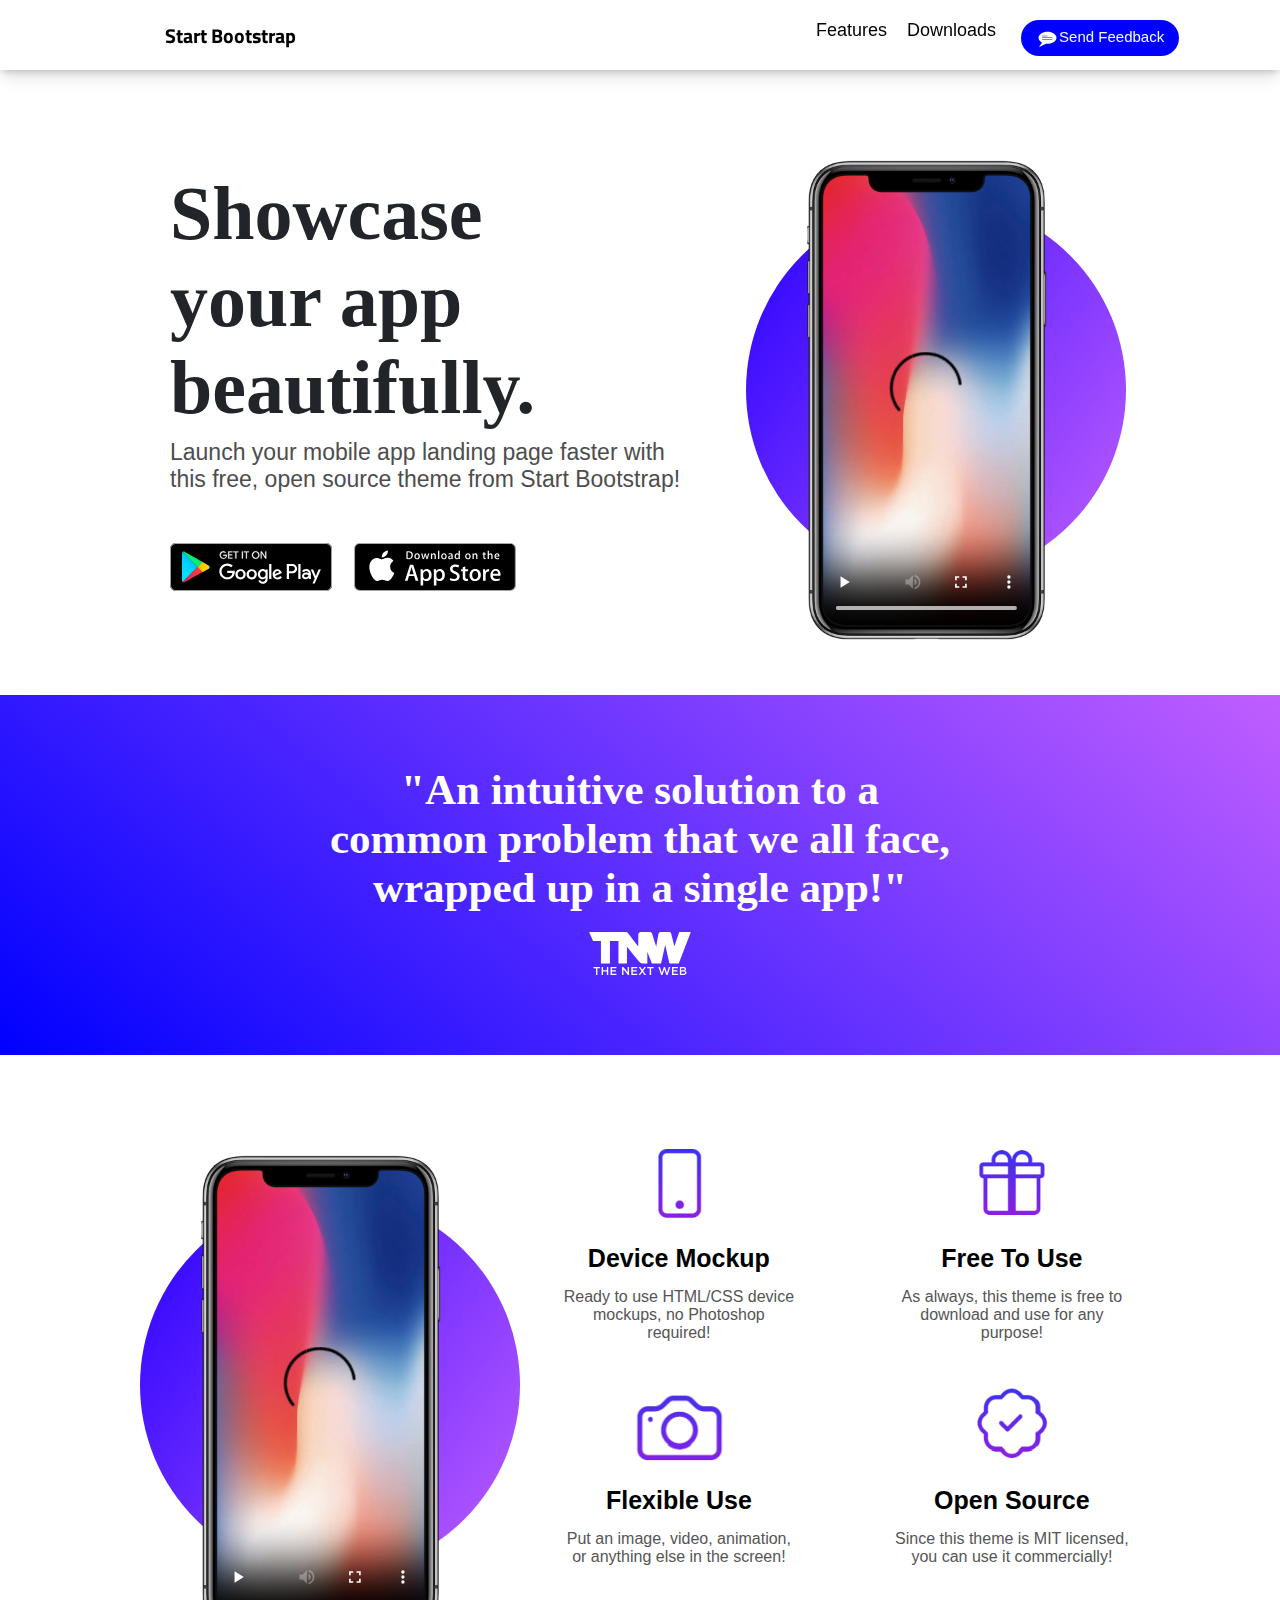
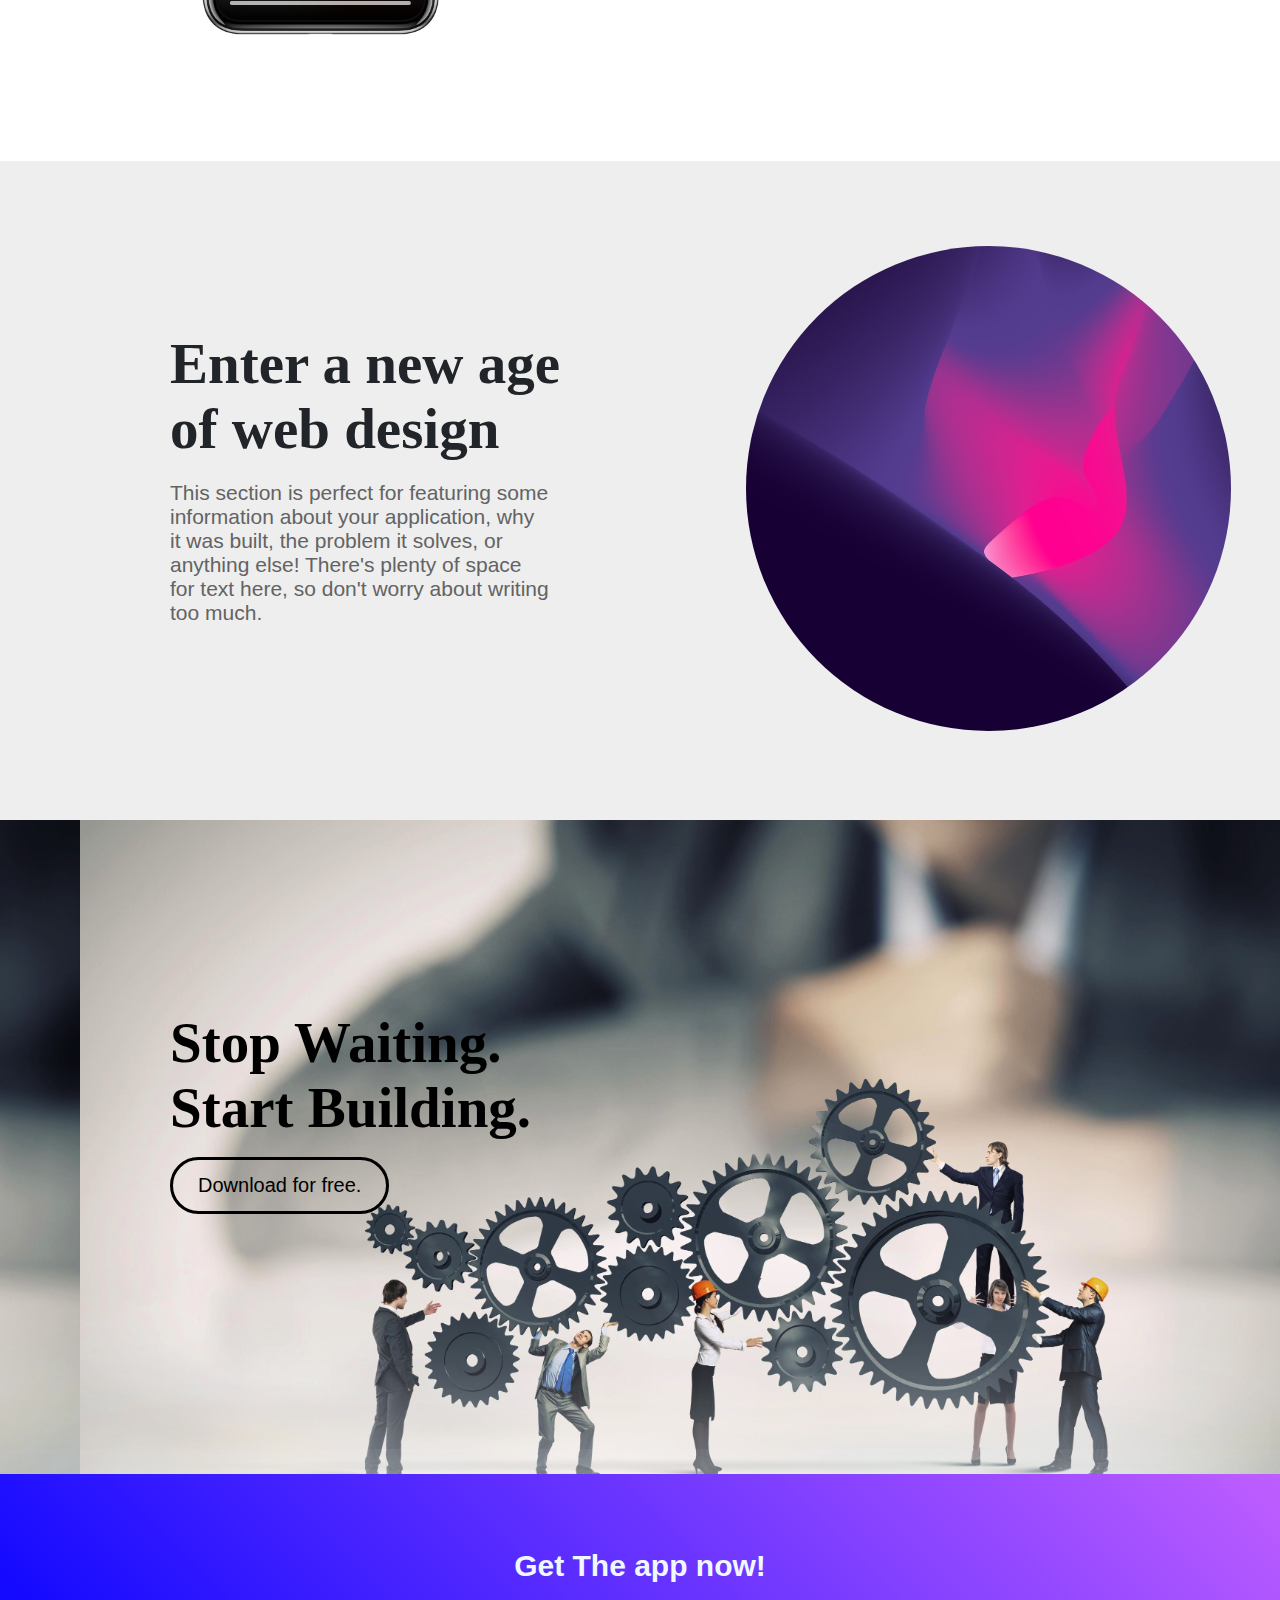
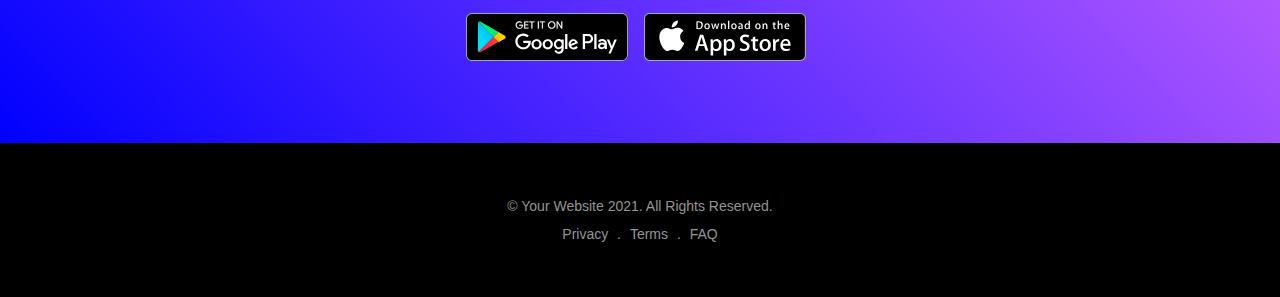
<file: index.html>
<!DOCTYPE html>
<html lang="en">

    <link rel="preconnect" href="https://fonts.googleapis.com">
    <link rel="preconnect" href="https://fonts.gstatic.com" crossorigin>
    <link href="https://fonts.googleapis.com/css2?family=Titillium+Web:wght@400;700&display=swap" rel="stylesheet">
    
<head>
    <link rel="stylesheet" href="StartBootstrap.css">
    <meta charset="UTF-8">
    <meta http-equiv="X-UA-Compatible" content="IE=edge">
    <meta name="viewport" content="width=device-width, initial-scale=1.0">
    <link rel="icon" href="favicon.ico">
    <title>StartBootstrap</title>
    
</head>

<body>
    <div class="navbar" style="height: 35px;">
        <div class="one">
            <b>Start Bootstrap</b>
        </div>
        <div class="two">
            <span class="subone">Features</span>
            <span class="subone">Downloads</span>
            <span class="subone">
                <button class="feedback">
                    <img src="chatIcon.svg" alt=""> 
                    <span> Send Feedback</span>
                </button>
            </span>
        </div>
        <div class="three" onclick="menuFunction()">
            Menu &#9776
        </div>
    </div>
    <div class="A">
        <div class="a">
            <div class="a0">
                <b>Showcase your app beautifully.</b>
            </div>
            <div class="a1">
                Launch your mobile app landing page faster with this free, open source theme from Start Bootstrap!
            </div>
            <div class="a2">
                <img src="google-play-badge.svg" alt="">
                <img src="app-store-badge.svg" alt="">
            </div>
        </div>
        <div class="aaA">
            <div class="aa">
                <video width="" height="460px" controls autoplay loop>
                    <source src="demo-screen.mp4" type="video/mp4">
                    <source src="demo-screen.mp4" type="video/ogg">
                  Your browser does not support the video tag.
                  </video>
                <img src="portrait_black.png" alt="">
            </div>
        </div>
    </div>
    
    <div class="b">
        <div class="b0">
            <b>
                "An intuitive solution to a common problem that we all face, wrapped up in a single app!"
            </b>
        </div>
        <img src="tnw-logo.svg" alt="">
    </div>
    <div class="c">
        <div class="c0">
            <div class="aa">
                <video width="" height="460px" controls autoplay loop>
                    <source src="demo-screen.mp4" type="video/mp4">
                    <source src="demo-screen.mp4" type="video/ogg">
                  Your browser does not support the video tag.
                  </video>
                <img src="portrait_black.png" alt="">
            </div>
        </div>
        <div class="c1">
            <div class="cc">
                <img src="device_mockup.png" alt="">
                <div class="cc0"><b>Device Mockup</b></div>
                <div class="cc1">Ready to use HTML/CSS device mockups, no Photoshop required!</div>
            </div>
            <div class="cc">
                <img src="flexible_use.png" alt="">
                <div class="cc0"><b>Flexible Use</b></div>
                <div class="cc1">Put an image, video, animation, or anything else in the screen!</div>
            </div>
            <div class="cc">
                <img src="free_to_use.png" alt="">
                <div class="cc0"><b>Free To Use</b></div>
                <div class="cc1">As always, this theme is free to download and use for any purpose!</div>
            </div>
            <div class="cc">
                <img src="open_source.png" alt="">
                <div class="cc0"><b>Open Source</b></div>
                <div class="cc1">Since this theme is MIT licensed, you can use it commercially!</div>
            </div>
        </div>
    </div>
    <div class="d">
        <div class="d0">
            <div class="dd0"><b>Enter a new age of web design</b></div>
            <div class="dd1">This section is perfect for featuring some information about your application,
                 why it was built, the problem it solves, or anything else! There's plenty of space for text here,
                  so don't worry about writing too much.</div>
        </div>
        <div class="d1">
            <img src="900x900.jpg" alt="">
        </div>
    </div>
    <div class="e">
        <div class="e0">
            <b>
                Stop Waiting. <br>
                Start Building. <br>
            </b>
            <button class="e1">
                Download for free.
            </button>
        </div>
    </div>
    <!--  -->
    <div class="y">
        <b>
            Get The app now!
        </b>
    <div class="y0">
        <img src="google-play-badge.svg" alt="">
        <img src="app-store-badge.svg" alt="">
    </div>
    </div>
    <div class="z">
        <div class="z0">
            © Your Website 2021. All Rights Reserved.
        </div>
        <div class="z1">
            <span >Privacy</span>
            <span>.</span>
            <span >Terms</span>
            <span>.</span>
            <span>FAQ</span>
        </div>
    </div>
</body>
<script src="StartBootstrap.js"></script>
</html>
</file>
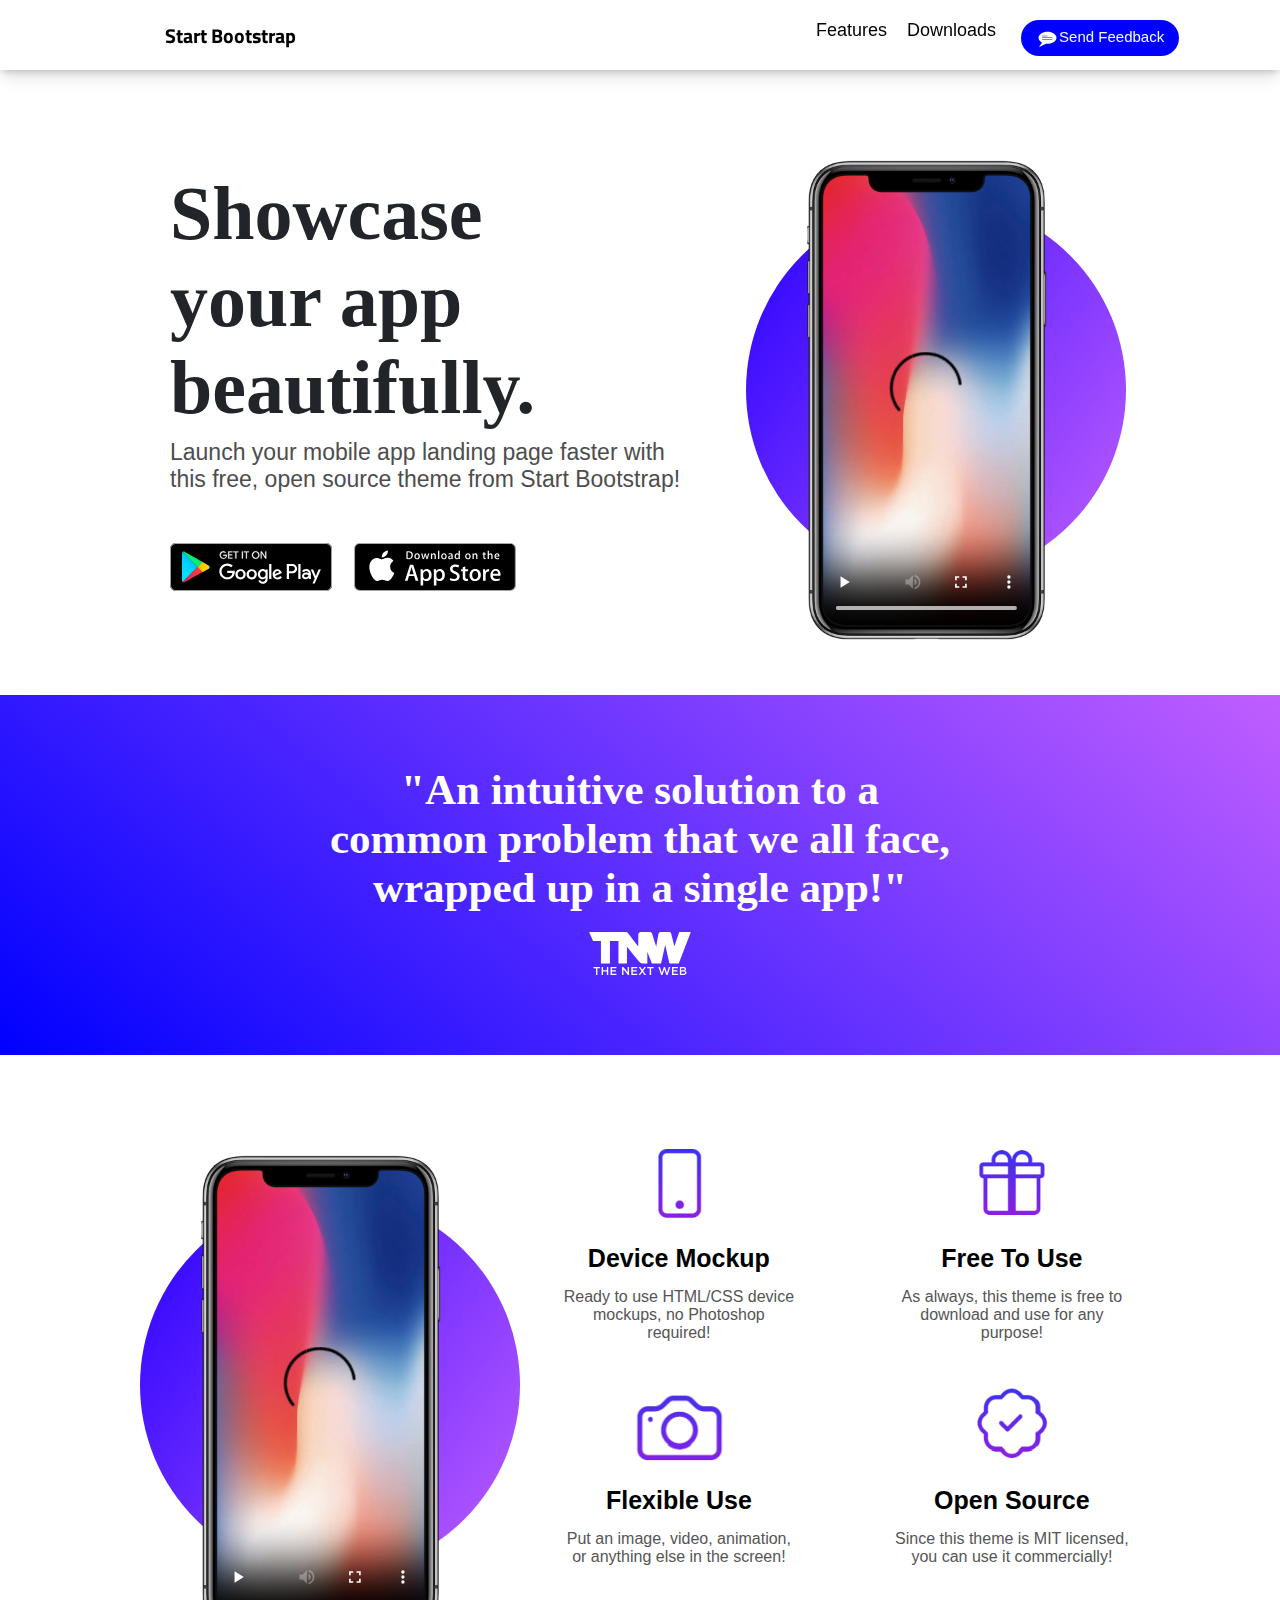
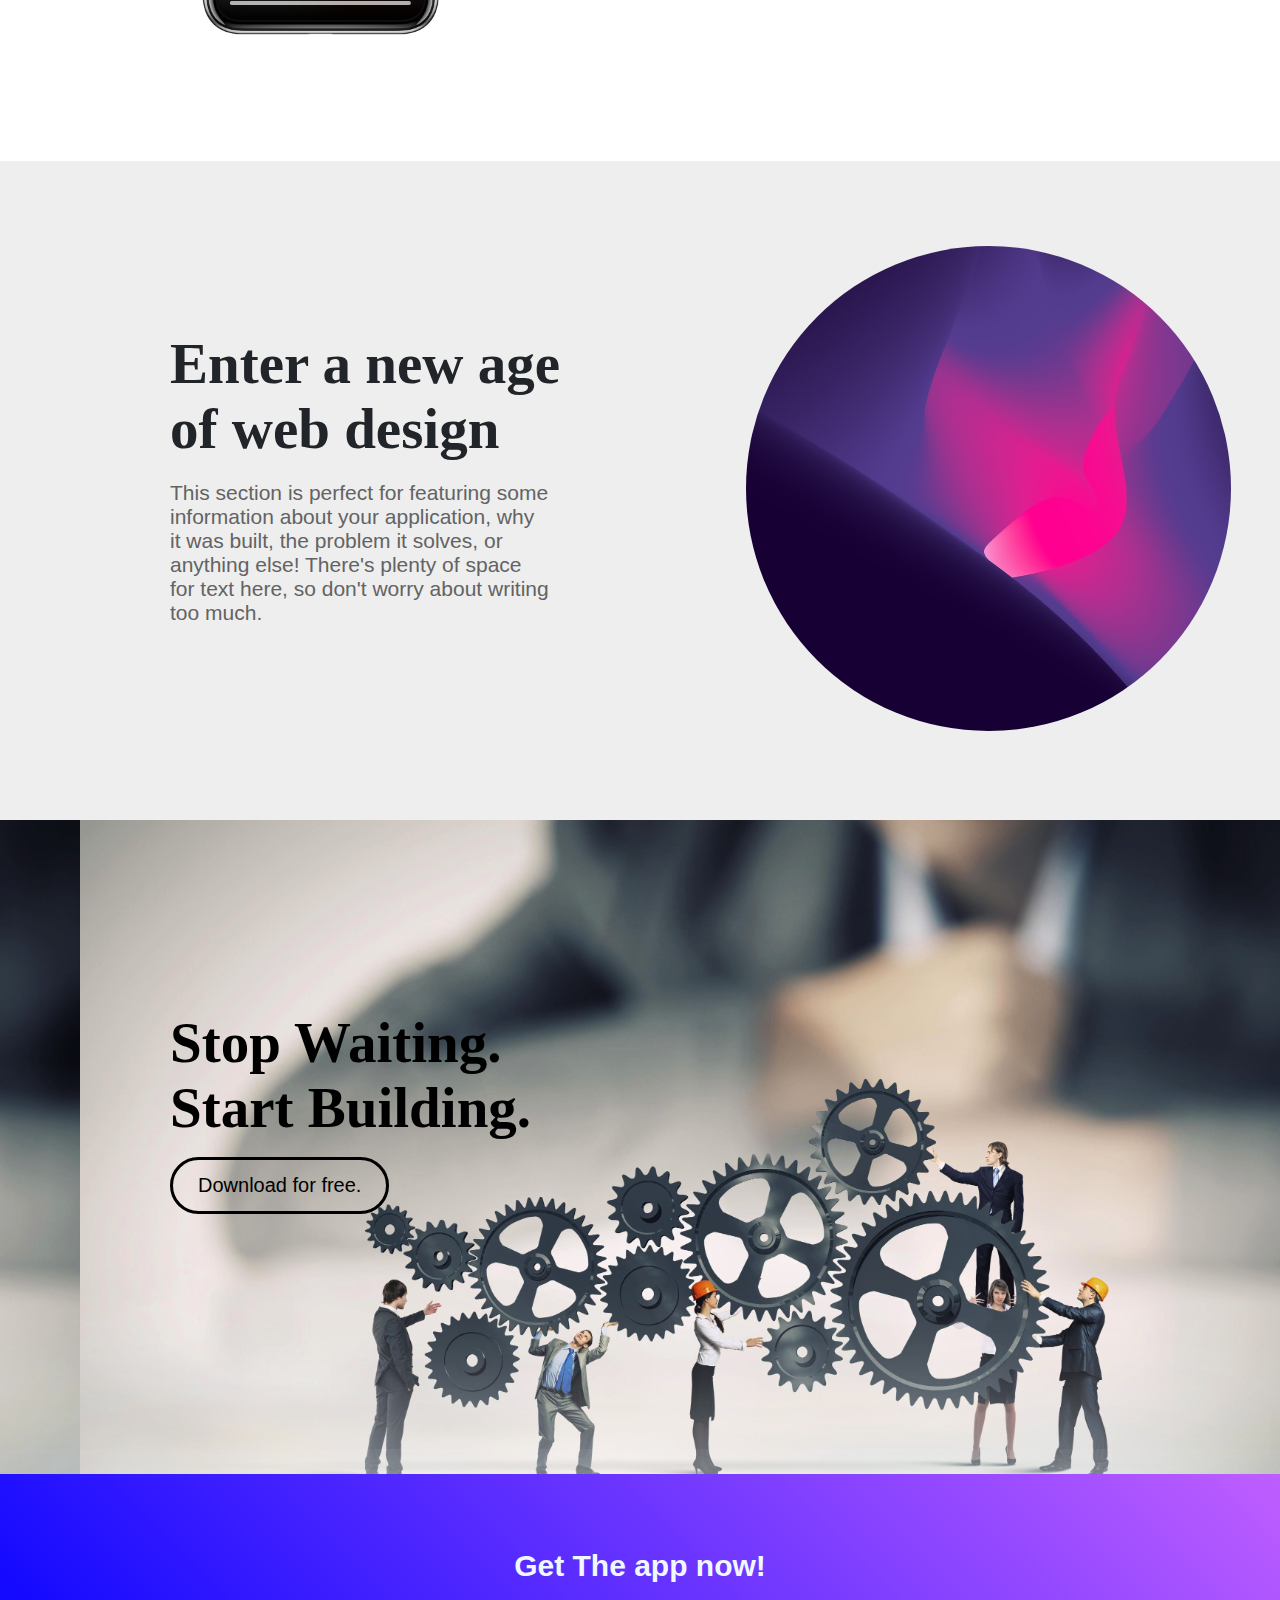
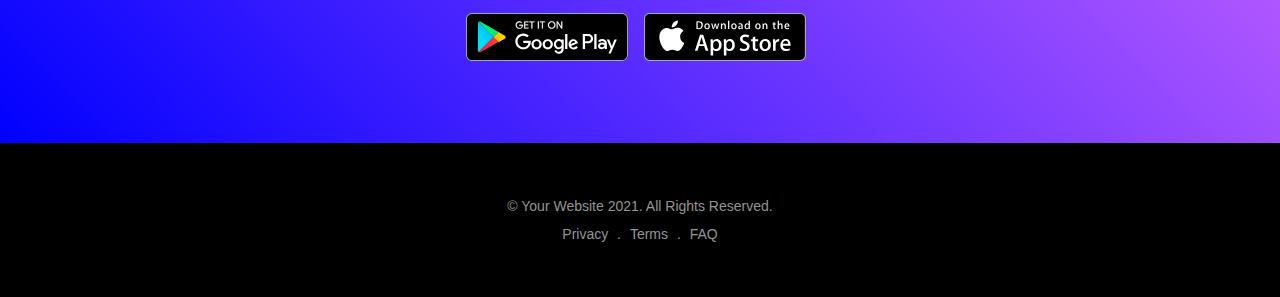
<file: StartBootstrap.html>
<!DOCTYPE html>
<html lang="en">

    <link rel="preconnect" href="https://fonts.googleapis.com">
    <link rel="preconnect" href="https://fonts.gstatic.com" crossorigin>
    <link href="https://fonts.googleapis.com/css2?family=Titillium+Web:wght@400;700&display=swap" rel="stylesheet">
    
<head>
    <link rel="stylesheet" href="StartBootstrap.css">
    <meta charset="UTF-8">
    <meta http-equiv="X-UA-Compatible" content="IE=edge">
    <meta name="viewport" content="width=device-width, initial-scale=1.0">
    <link rel="icon" href="favicon.ico">
    <title>StartBootstrap</title>
    
</head>

<body>
    <div class="navbar" style="height: 35px;">
        <div class="one">
            <b>Start Bootstrap</b>
        </div>
        <div class="two">
            <span class="subone">Features</span>
            <span class="subone">Downloads</span>
            <span class="subone">
                <button class="feedback">
                    <img src="chatIcon.svg" alt=""> 
                    <span> Send Feedback</span>
                </button>
            </span>
        </div>
        <div class="three" onclick="menuFunction()">
            Menu &#9776
        </div>
    </div>
    <div class="A">
        <div class="a">
            <div class="a0">
                <b>Showcase your app beautifully.</b>
            </div>
            <div class="a1">
                Launch your mobile app landing page faster with this free, open source theme from Start Bootstrap!
            </div>
            <div class="a2">
                <img src="google-play-badge.svg" alt="">
                <img src="app-store-badge.svg" alt="">
            </div>
        </div>
        <div class="aaA">
            <div class="aa">
                <video width="" height="460px" controls autoplay loop>
                    <source src="demo-screen.mp4" type="video/mp4">
                    <source src="demo-screen.mp4" type="video/ogg">
                  Your browser does not support the video tag.
                  </video>
                <img src="portrait_black.png" alt="">
            </div>
        </div>
    </div>
    
    <div class="b">
        <div class="b0">
            <b>
                "An intuitive solution to a common problem that we all face, wrapped up in a single app!"
            </b>
        </div>
        <img src="tnw-logo.svg" alt="">
    </div>
    <div class="c">
        <div class="c0">
            <div class="aa">
                <video width="" height="460px" controls autoplay loop>
                    <source src="demo-screen.mp4" type="video/mp4">
                    <source src="demo-screen.mp4" type="video/ogg">
                  Your browser does not support the video tag.
                  </video>
                <img src="portrait_black.png" alt="">
            </div>
        </div>
        <div class="c1">
            <div class="cc">
                <img src="device_mockup.png" alt="">
                <div class="cc0"><b>Device Mockup</b></div>
                <div class="cc1">Ready to use HTML/CSS device mockups, no Photoshop required!</div>
            </div>
            <div class="cc">
                <img src="flexible_use.png" alt="">
                <div class="cc0"><b>Flexible Use</b></div>
                <div class="cc1">Put an image, video, animation, or anything else in the screen!</div>
            </div>
            <div class="cc">
                <img src="free_to_use.png" alt="">
                <div class="cc0"><b>Free To Use</b></div>
                <div class="cc1">As always, this theme is free to download and use for any purpose!</div>
            </div>
            <div class="cc">
                <img src="open_source.png" alt="">
                <div class="cc0"><b>Open Source</b></div>
                <div class="cc1">Since this theme is MIT licensed, you can use it commercially!</div>
            </div>
        </div>
    </div>
    <div class="d">
        <div class="d0">
            <div class="dd0"><b>Enter a new age of web design</b></div>
            <div class="dd1">This section is perfect for featuring some information about your application,
                 why it was built, the problem it solves, or anything else! There's plenty of space for text here,
                  so don't worry about writing too much.</div>
        </div>
        <div class="d1">
            <img src="900x900.jpg" alt="">
        </div>
    </div>
    <div class="e">
        <div class="e0">
            <b>
                Stop Waiting. <br>
                Start Building. <br>
            </b>
            <button class="e1">
                Download for free.
            </button>
        </div>
    </div>
    <!--  -->
    <div class="y">
        <b>
            Get The app now!
        </b>
    <div class="y0">
        <img src="google-play-badge.svg" alt="">
        <img src="app-store-badge.svg" alt="">
    </div>
    </div>
    <div class="z">
        <div class="z0">
            © Your Website 2021. All Rights Reserved.
        </div>
        <div class="z1">
            <span >Privacy</span>
            <span>.</span>
            <span >Terms</span>
            <span>.</span>
            <span>FAQ</span>
        </div>
    </div>
</body>
<script src="StartBootstrap.js"></script>
</html>
</file>
<file: StartBootstrap.css>
*{
    padding: 0;
    margin: 0;
}

.one{
    padding-left: 165px;
    font-size: 20px;
    cursor: pointer;
    font-family: 'Titillium Web', sans-serif;
}

.one:hover{
    color: rgb(65, 65, 255);
}

.navbar{
    background-color: rgba(255, 255, 255, 0.979);
    z-index: 1;
    position: fixed;
    height: 35px;
    padding: 20px 0 15px 0;
    display: flex;
    width: 100%;
    box-shadow:0 3px 07px -2px rgba(19, 19, 19, 0.20),
               0 5px 18px -2px rgba(22, 22, 22, 0.19);
}

.two{
    display: flex;
    padding-left: 520px;
    /* float: right; */
}

.subone{
    font-size: 18px;
    font-family: -apple-system, BlinkMacSystemFont, 'Segoe UI',
                 Roboto, Oxygen, Ubuntu, Cantarell, 'Open Sans', 'Helvetica Neue', sans-serif;
    padding: 0 20px 0 0;
    cursor: pointer;
}

.subone:hover{
    color: rgb(59, 59, 59);
}

.feedback{
    display: flex;
    margin-left: 5px;
    padding: 8px 15px 5px 15px;
    font-size: 15px;
    border-radius: 50px;
    background-color: blue;
    color: aliceblue;
    border: none;
    cursor: pointer;
    align-content: center;
}

.feedback img{
    height: 23px;
}

.feedback:hover{
    background-color: rgb(0, 0, 190);
}

.three{
    visibility: hidden;
    margin: 0 0 0 62%;
    color: #212529;
    padding: 8px 9px;
    border-radius: 7px;
    position: absolute;
    border:2px solid rgb(209, 209, 209);
}

.A{
    display: flex;
}

.aa{
    background-image: linear-gradient(125deg,rgb(38, 0, 255),rgb(191, 94, 255));
    transform: translateY(200px);
    height: 380px;
    width: 380px;
    border-radius: 100%;
}

.aa img{
    position: absolute;
    height: 480px;
    transform: translate(60px,-40px);
}

.aa video{
    position: absolute;
    transform: translate(73.9px,-30px);
}

.a{
    width: 45%;
    display: flex;
    flex-direction: column;
    padding-top: 170px;
    padding-left: 170px;
}

.a0{
    color: #212529;
    font-size: 76px;
    font-weight: 10px;
    width:75%;
    cursor: pointer;
}

.a1{
    font-size: 23px;
    font-family: -apple-system, BlinkMacSystemFont, 'Segoe UI',
                 Roboto, Oxygen, Ubuntu, Cantarell, 'Open Sans',
                  'Helvetica Neue', sans-serif;
    padding-top: 8px;
    width:90%;
    color: rgb(77, 77, 77);
    cursor: pointer;
}

.a2 img{
    height: 48px;
    padding: 50px 8px 0 0px;
    padding-top: 50px;
    padding-right: 18px;
    cursor: pointer;
}

.b{
    margin-top: 100px;
    text-align: center;
    background-image: linear-gradient(40deg,blue,rgb(191, 94, 255));
    color: white;
    font-size: 43px;
    padding-top: 70px;
    padding-left: 24%;
    padding-right: 24%;
    padding: 70px 295px 70px 295px;
}

.b0{
    padding: 0 5% 0 5%;
}

.b img{
    margin: 20px 0 0 0;
    height: 43px;
}

.c{
    display: flex;
    flex-direction: row;
    height: fit-content;
    padding:90px 0 150px 100px;
}

.c0{
    transform: translate(40px,-150px);
}

.c1{
    padding: 0 0 0 150px;
    column-count: 2;
    /* display: flex; */
}

.cc{
    width: 75%;
    padding: 15px -5px 15px -10px;
    margin: 0 0 45px -70px;
    text-align: center;
}

.cc img{
    padding: 0 0 10px 0;
    height: 75px;
}

.cc0{
    padding: 10px 0 10px 0;
    font-size: 25px;
    font-family: Arial, Helvetica, sans-serif;
}

.cc1{
    padding-top: 5px;
    /* width: 70%; */
    color: #555555;
    font-family: Arial, Helvetica, sans-serif;
}

.d{
    background-color: #eeeeee;
    display: flex;
    width: 100%;
    padding: 0 0 170px 0 ;
}

.d0{
    width: 45%;
    padding-top: 170px;
    padding-left: 170px;
}

.dd0{
    color: #212529;
    font-size: 57px;
    width:71%;
    cursor: pointer;
}

.dd1{
    font-size: 21px;
    font-family: -apple-system, BlinkMacSystemFont, 'Segoe UI',
                 Roboto, Oxygen, Ubuntu, Cantarell, 'Open Sans',
                  'Helvetica Neue', sans-serif;
    padding-top: 20px;
    width:66%;
    color: rgb(99, 99, 99);
    cursor: pointer;
}

.d1 img{
    z-index: 1;
    height: 485px;
    border-radius: 100%;
    transform: translateY(85px);
    /* transform: translateX(-20px); */
}

.e{
    /* background-color: rgb(0, 162, 255); */
    background-image: url(Bg_image4.jpg);
    background-size: cover;
    background-position-y: -100px;
    background-position-x: 80px;
    /* background-color: #ffcf2f; */
    display: flex;
    width: 100%;
    padding: 0 0 260px 0 ;
}

.e0{
    width: 45%;
    padding-top: 190px;
    padding-left: 170px;
    font-size: 57px;
    width:71%;
    cursor: pointer;
}

.e1{
    border-style: none;
    border:solid black;
    background:none ;
    border-radius: 40px;
    padding: 14px 25px;
    font-size: 20px;
}

.e1:hover{
    background-color: black;
    color: rgb(190, 188, 168);
}

.y{
    box-shadow: 0 -15px 180px ;
    text-align: center;
    color:aliceblue;
    font-family: -apple-system, BlinkMacSystemFont,
                 'Segoe UI', Roboto, Oxygen, Ubuntu, Cantarell,
                  'Open Sans', 'Helvetica Neue', sans-serif;
    font-weight: 15px;
    font-size: 30px;
    padding: 75px 150px;
    background-image: linear-gradient(45deg,blue,rgb(191, 94, 255));   
}

.y img{
    height: 48px;
    padding-top: 30px;
    padding-right: 8px;
    cursor: pointer;
}

.z{
    padding: 55px 0;
    color: #949494;
    background-color: rgb(0, 0, 0);
    text-align: center;
    font-size: 14px;
    font-family:  sans-serif;
}

.z0{
    cursor: pointer;
}

.z1{
    margin-top: 12px;
    padding: 0px 3px;
}

.z1 span{
    padding: 0 2.5px;
    cursor: pointer;
}

.z1 span:hover{
    text-decoration: underline;
}

@media screen and (max-width :1200px) {
    .one{
        padding-left: 5%;
    }
    
    .two{
        padding-left: 19%;
    }
    
    .subone{
        font-size: 12px;
    }
    .feedback{
        margin: -10px;
        font-size:12px ;
    }
    .a0{
        font-size: 46px;
    }
    .A{
        flex-direction: column;
    }

    .a{
        text-align: center;
        padding-left: 30px;
        width: 100%;
    }
    
    .a1{
        font-size: 18px;
        padding-top: 50px;
        width: 75%;
    }

    .a2{
        transform: translateX(-120px);
    }

    .A .aaA{
        height: 500px;
        padding-left: 25%;
    }

    .A .aa{
        transform: translateY(100px);
    }

    .b{
        font-size: 28px;
        padding: 10% 22% 6% 10%;
    }

    .b0{
        padding: 0 0 0 0;
    }
    .c{
        flex-direction:column-reverse;
    }

    .c0{
        padding-left: 10%;
    }
    .c1{
        padding-left: 50px;
    }

    .cc img{
        height: 55px;
    }

    .cc0{
        font-size: 20px;
    }

    .cc1{
        font-size: 15px;
    }
    .d{
        flex-direction: column;
    }
    
    .d0{
        width: 80%;
        padding: 130px 0 0 120px;
    }
    
    .dd0{
        font-size: 42px;
        /* width: 85%; */
    }
    
    .dd1{
        font-size: 20px;
        /* width: 58%; */
    }
    
    .d1{
        padding-left: 25%;
    }
    
    .d1 img{
        height: 350px;
    }

    .e{
        background-position-y: 0px;
        background-position-x: 0px;
    }

    .e0{
        font-size: 50px;
    }

    .y{
        padding: 75px 0 ;
    }
    .y img{
        height: 43px;
    }
}

@media screen and (max-width :1100px){
    .navbar{
        transition: 0.5s;
        flex-direction: column;
    }
    .two{
        overflow: hidden;
        padding-left: 5%;
        flex-direction: column;
    }
    .subone{
        padding-top: 11px;
        padding-bottom: 11px;
    }
    .feedback{
        margin-top: 8px;
    }
    .three{
        margin-left: 65%;
        visibility:visible;
    }
}

@media screen and (max-width : 600px) {
    .three{
        margin-left: 51%;
    }
}

@media screen and (max-width : 900px) {
    .three{
        margin-left: 61%;
    }
    .c1{
        column-count: 1;
    }
}

@media screen and (max-width: 600px) {
    .a2{
        margin-left: 90px;
    }
    .aaA{
        transform: scale(0.70) translateX(-70px);
    }
    .c0{
        transform: translate(-90px,-70px) scale(0.70);
        margin-top: 0px;
    }
    .d0{
        padding-left: 20%;
        width: 100%;
        padding-top: 50px;
    }
    .d1 img{
        height: 250px;
    }
    .d1{
        padding-left: 21.5%;
    }
    .e0{
        padding-left: 30px;
        padding-top: 120px;
    }
    .e1{
        margin-top: 100px;
    }
    .d,.e ,.A{
        overflow: hidden;
    }
}
</file>
